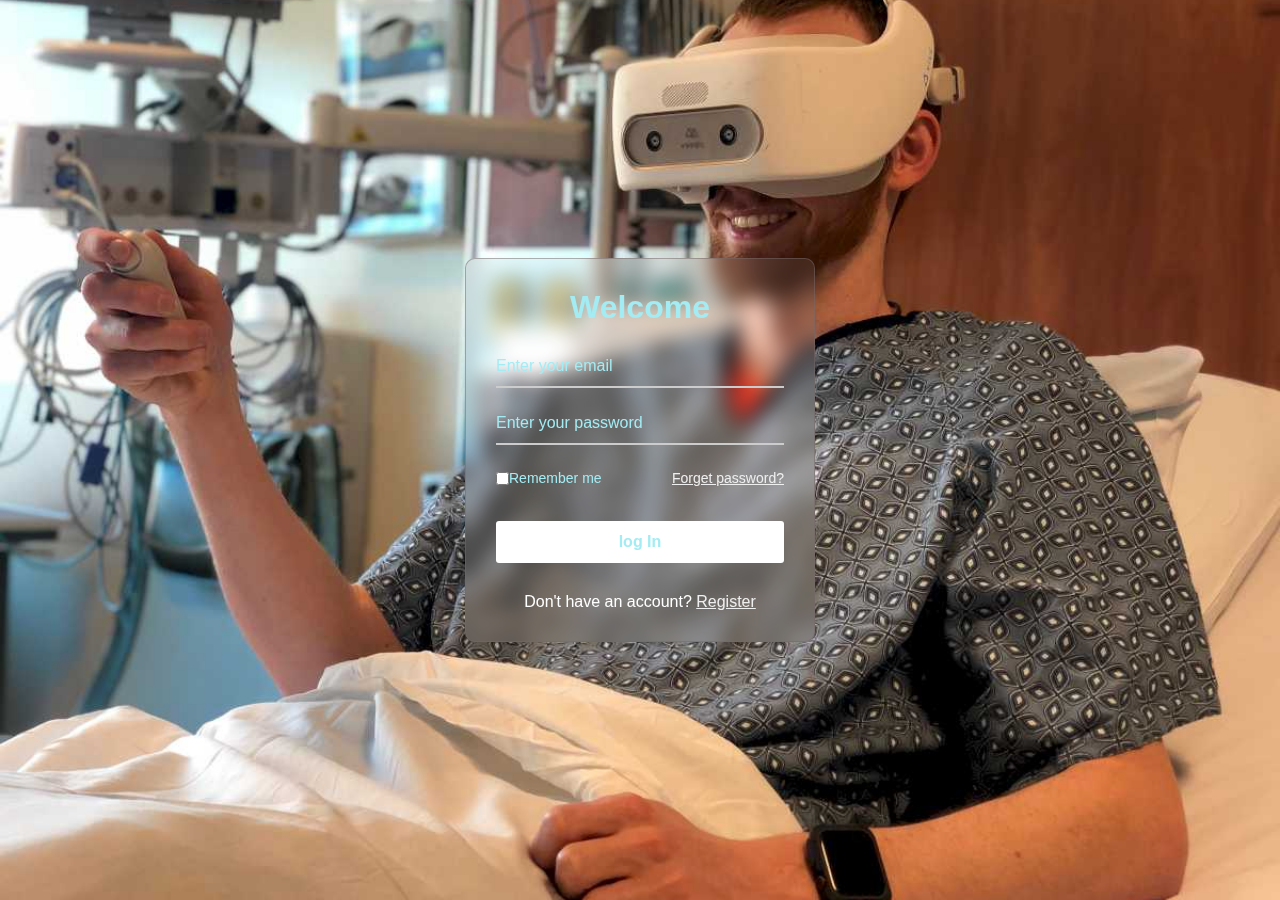
<file: index.html>
<!DOCTYPE html>
<html lang="en">
<head>
    <meta charset="UTF-8">
    <meta name="viewport" content="width=device-width, initial-scale=1.0">
    <title>Welcome</title>
    <link rel="stylesheet" type="text/css" href="styles.css">
</head>
<body>
    <div class="wrapper">
        <h2>Welcome</h2>
        <div class="input-field">
            <input type="email" required>
            <label>Enter your email</label>
        </div>
        <div class="input-field">
            <input type="password" required>
            <label>Enter your password</label>
        </div>
        <div class="forget">
            <label for="remember">
                <input type="checkbox"
                id="remember">
                <p>Remember me</p>
            </label>
            <a href="forget.html">Forget password?</a>
        </div>
        <a href="dashboard.html">
        <button type="button">log In</button>
        </a>
        <div class="Register">
            <p>
                Don't have an account?
                <a href="register.html">Register</a>
            </p>
        </div>
    </div>

</body>
</html>
</file>
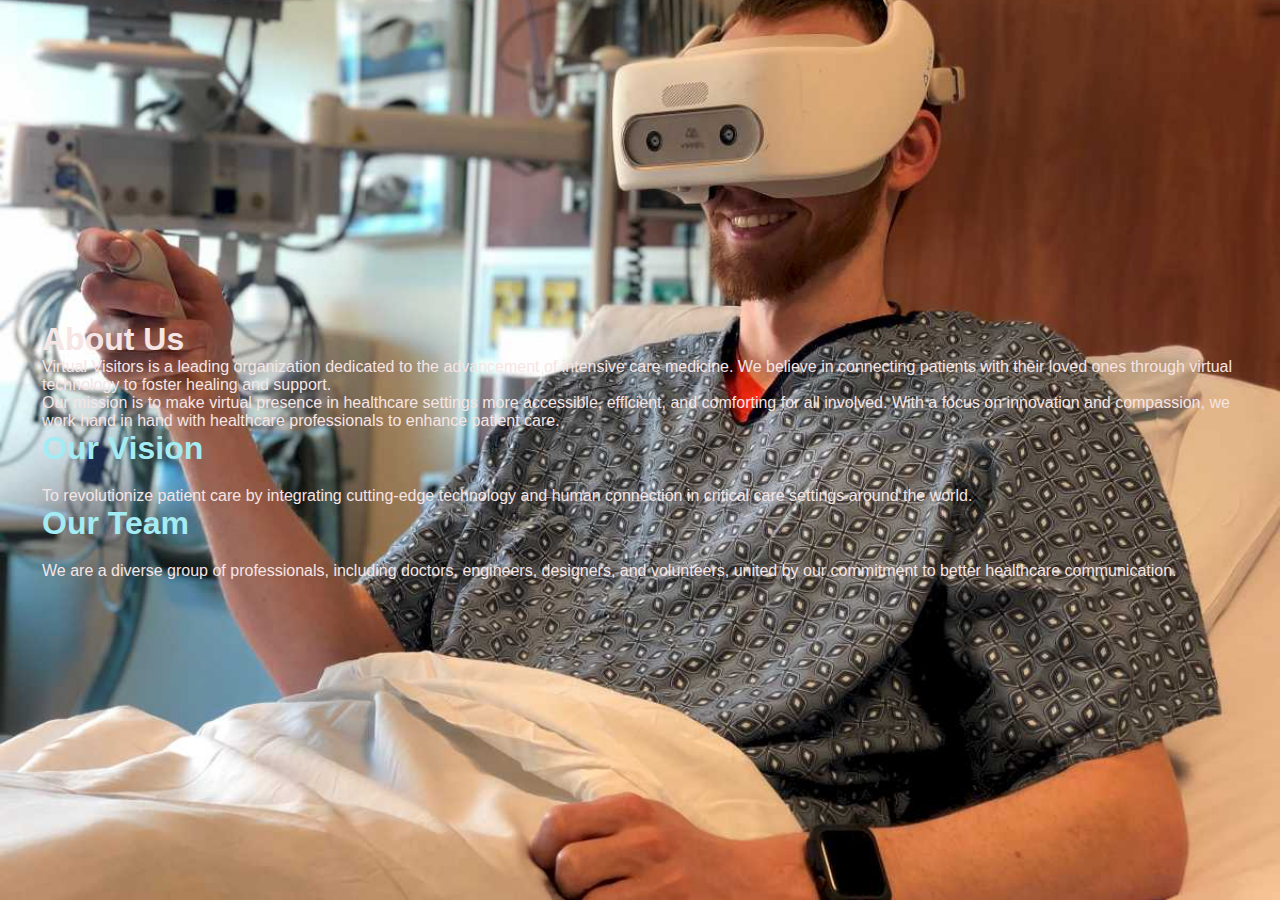
<file: about.html>
<!DOCTYPE html>
<html lang="en">
<head>
  <meta charset="UTF-8" />
  <meta name="viewport" content="width=device-width, initial-scale=1.0" />
  <title>About Us - Virtual Visitors</title>
  <link rel="stylesheet" href="styles.css" />
</head>
<body>

  <main style="padding: 2em;">
    <h1>About Us</h1>
    <p>
      Virtual Visitors is a leading organization dedicated to the advancement of
      intensive care medicine. We believe in connecting patients with their loved ones
      through virtual technology to foster healing and support.
    </p>

    <p>
      Our mission is to make virtual presence in healthcare settings more accessible,
      efficient, and comforting for all involved. With a focus on innovation and
      compassion, we work hand in hand with healthcare professionals to enhance patient care.
    </p>

    <h2>Our Vision</h2>
    <p>
      To revolutionize patient care by integrating cutting-edge technology and human
      connection in critical care settings around the world.
    </p>

    <h2>Our Team</h2>
    <p>
      We are a diverse group of professionals, including doctors, engineers, designers,
      and volunteers, united by our commitment to better healthcare communication.
    </p>
  </main>
<!-- 
  <footer style="background-color: #f0f0f0; padding: 1em; text-align: center;">
    &copy; 2025 Virtual Visitors. All rights reserved.
  </footer> -->
</body>
</html>
</file>
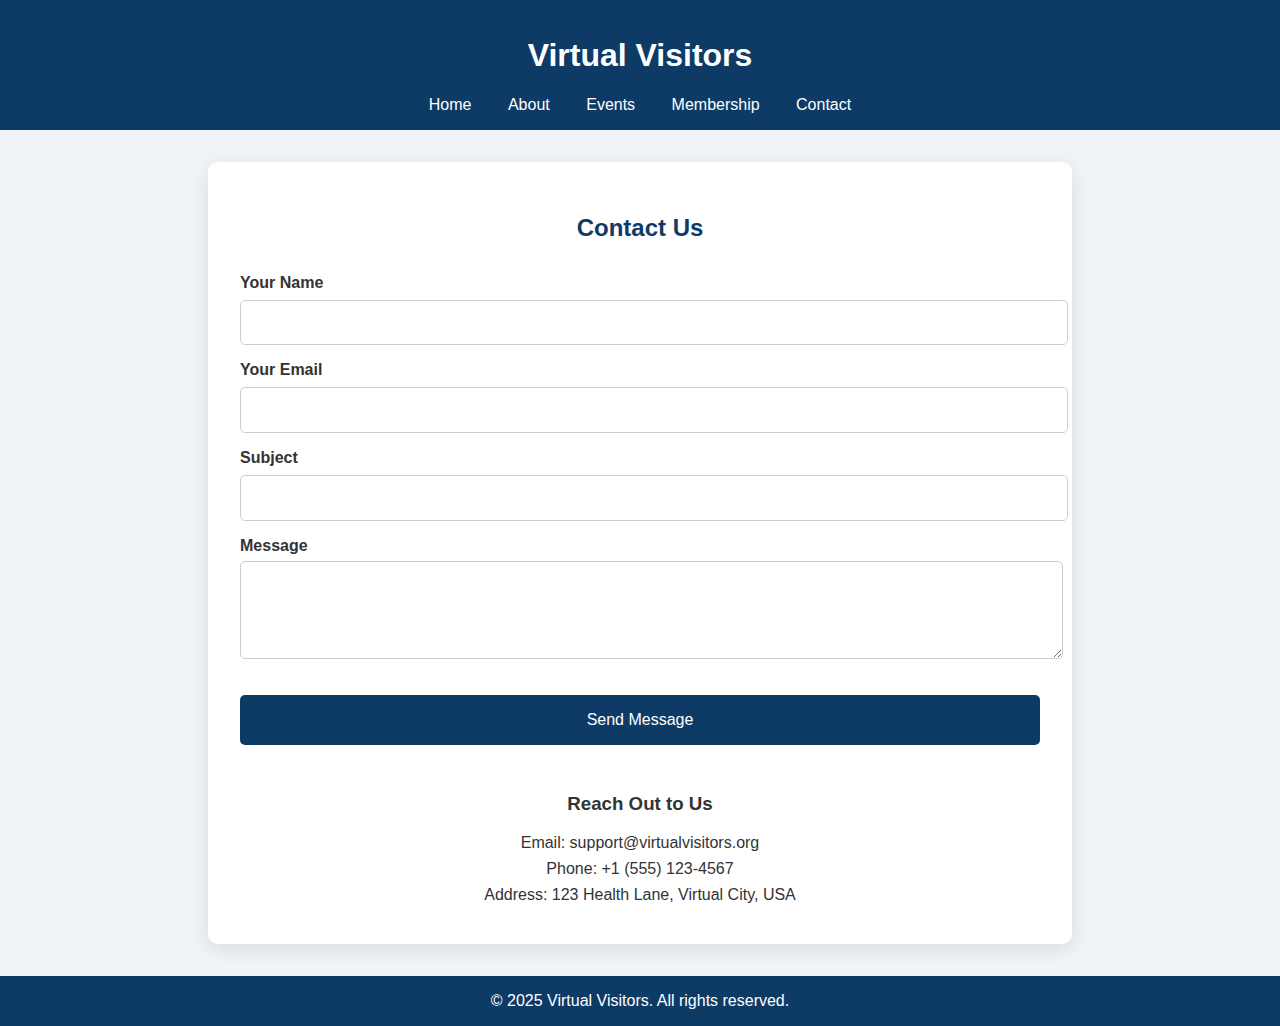
<file: contact.html>
<!DOCTYPE html>
<html lang="en">
<head>
  <meta charset="UTF-8" />
  <meta name="viewport" content="width=device-width, initial-scale=1.0"/>
  <title>Contact Us - Virtual Visitors</title>
  <style>
    body {
      font-family: 'Segoe UI', sans-serif;
      margin: 0;
      background-color: #f0f4f8;
      color: #333;
    }

    header {
      background-color: #0d3b66;
      color: white;
      padding: 1em;
      text-align: center;
    }

    nav a {
      color: white;
      margin: 0 1em;
      text-decoration: none;
    }

    main {
      max-width: 800px;
      margin: 2em auto;
      background: white;
      padding: 2em;
      border-radius: 10px;
      box-shadow: 0 5px 20px rgba(0,0,0,0.1);
    }

    h2 {
      text-align: center;
      color: #0d3b66;
    }

    form {
      margin-top: 2em;
    }

    label {
      display: block;
      margin-top: 1em;
      font-weight: bold;
    }

    input, textarea {
      width: 100%;
      padding: 0.8em;
      margin-top: 0.5em;
      border: 1px solid #ccc;
      border-radius: 5px;
      font-size: 1em;
    }

    .submit-btn {
      background-color: #0d3b66;
      color: white;
      border: none;
      padding: 1em;
      font-size: 1em;
      border-radius: 5px;
      cursor: pointer;
      margin-top: 2em;
      width: 100%;
    }

    .submit-btn:hover {
      background-color: #09456c;
    }

    .contact-info {
      margin-top: 3em;
      text-align: center;
    }

    .contact-info p {
      margin: 0.5em 0;
    }

    footer {
      text-align: center;
      padding: 1em;
      margin-top: 2em;
      background-color: #0d3b66;
      color: white;
    }
  </style>
</head>
<body>

  <header>
    <h1>Virtual Visitors</h1>
    <nav>
      <a href="dashboard.html">Home</a>
      <a href="about.html">About</a>
      <a href="events.html">Events</a>
      <a href="membership.html">Membership</a>
      <a href="contact.html">Contact</a>
    </nav>
  </header>

  <main>
    <h2>Contact Us</h2>
    <form action="#" method="POST">
      <label for="name">Your Name</label>
      <input type="text" id="name" name="name" required />

      <label for="email">Your Email</label>
      <input type="email" id="email" name="email" required />

      <label for="subject">Subject</label>
      <input type="text" id="subject" name="subject" required />

      <label for="message">Message</label>
      <textarea id="message" name="message" rows="5" required></textarea>

      <button type="submit" class="submit-btn">Send Message</button>
    </form>

    <div class="contact-info">
      <h3>Reach Out to Us</h3>
      <p>Email: support@virtualvisitors.org</p>
      <p>Phone: +1 (555) 123-4567</p>
      <p>Address: 123 Health Lane, Virtual City, USA</p>
    </div>
  </main>

  <footer>
    &copy; 2025 Virtual Visitors. All rights reserved.
  </footer>

</body>
</html>
</file>
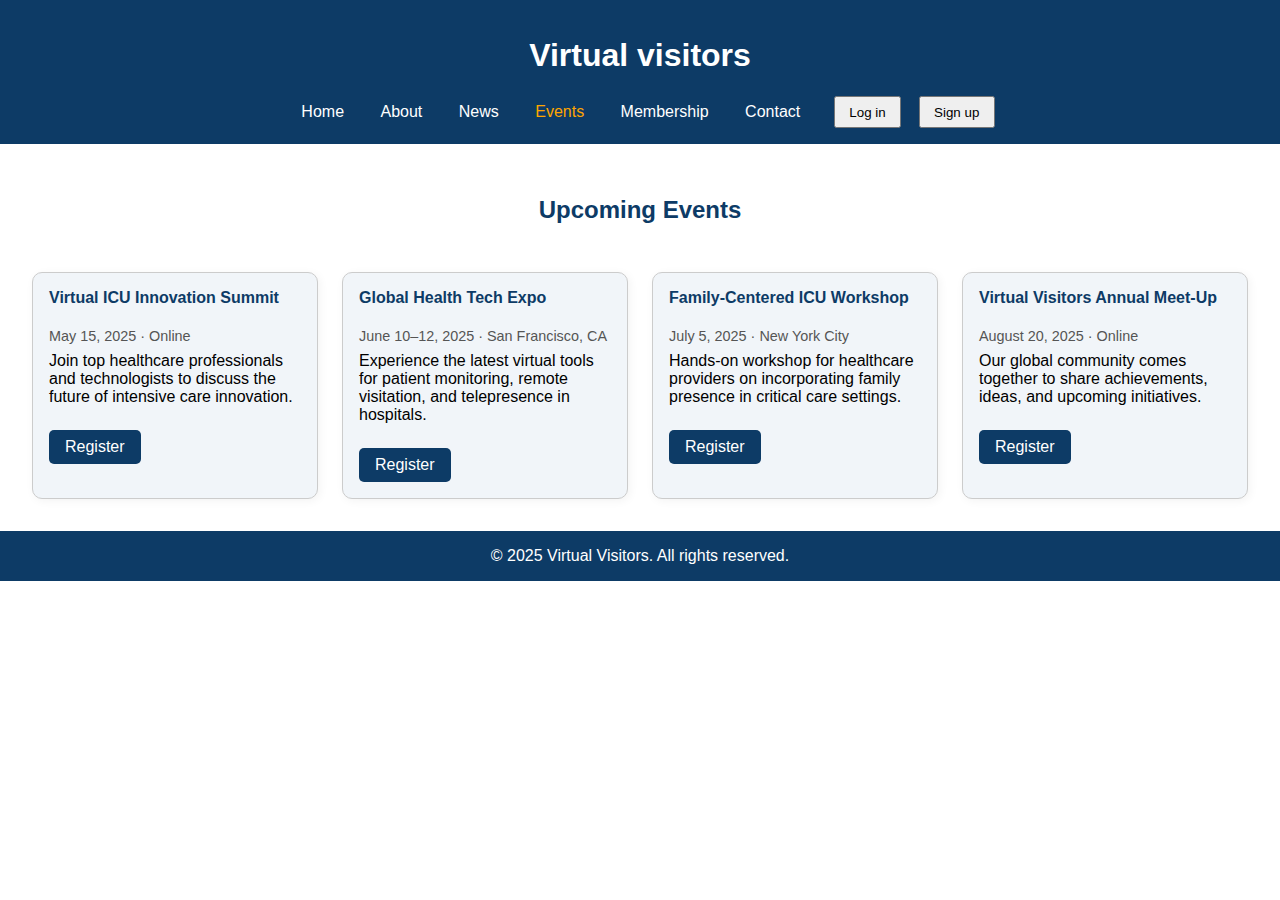
<file: events.html>
<!DOCTYPE html>
<html lang="en">
<head>
  <meta charset="UTF-8" />
  <meta name="viewport" content="width=device-width, initial-scale=1.0"/>
  <title>Events - Virtual Visitors</title>
  <style>
    body {
      font-family: Arial, sans-serif;
      margin: 0;
      padding: 0;
    }

    header, footer {
      background-color: #0d3b66;
      color: white;
      padding: 1em;
      text-align: center;
    }

    nav a {
      margin: 0 1em;
      color: white;
      text-decoration: none;
    }

    nav button {
      margin-left: 1em;
      padding: 0.5em 1em;
    }

    main {
      padding: 2em;
    }

    .events-title {
      text-align: center;
      color: #0d3b66;
      margin-bottom: 2em;
    }

    .event-container {
      display: grid;
      grid-template-columns: repeat(auto-fit, minmax(280px, 1fr));
      gap: 1.5em;
    }

    .event-card {
      background-color: #f1f5f9;
      border: 1px solid #ccc;
      border-radius: 10px;
      padding: 1em;
      box-shadow: 2px 2px 10px rgba(0, 0, 0, 0.05);
    }

    .event-card h4 {
      margin-top: 0;
      color: #0d3b66;
    }

    .event-card .date-location {
      font-size: 0.9em;
      color: #555;
      margin-bottom: 0.5em;
    }

    .event-card p {
      margin: 0.5em 0;
    }

    .event-card .register-btn {
      margin-top: 1em;
      display: inline-block;
      background-color: #0d3b66;
      color: white;
      padding: 0.5em 1em;
      border-radius: 5px;
      text-decoration: none;
    }
  </style>
</head>
<body>
  <header>
    <h1>Virtual visitors</h1>
    <nav>
      <a href="dashboard.html">Home</a>
      <a href="about.html">About</a>
      <a href="news.html">News</a>
      <a href="events.html" style="color: #ffa500;">Events</a>
      <a href="membership.html">Membership</a>
      <a href="contact.html">Contact</a>
      <button onclick="location.href='index.html'">Log in</button>
      <button onclick="location.href='register.html'">Sign up</button>
    </nav>
  </header>

  <main>
    <h2 class="events-title">Upcoming Events</h2>
    <div class="event-container">
      <div class="event-card">
        <h4>Virtual ICU Innovation Summit</h4>
        <div class="date-location">May 15, 2025 · Online</div>
        <p>
          Join top healthcare professionals and technologists to discuss the future of intensive care innovation.
        </p>
        <a href="register_but.html" class="register-btn">Register</a>
      </div>
      <div class="event-card">
        <h4>Global Health Tech Expo</h4>
        <div class="date-location">June 10–12, 2025 · San Francisco, CA</div>
        <p>
          Experience the latest virtual tools for patient monitoring, remote visitation, and telepresence in hospitals.
        </p>
        <a href="register_but.html" class="register-btn">Register</a>
      </div>
      <div class="event-card">
        <h4>Family-Centered ICU Workshop</h4>
        <div class="date-location">July 5, 2025 · New York City</div>
        <p>
          Hands-on workshop for healthcare providers on incorporating family presence in critical care settings.
        </p>
        <a href="register_but.html" class="register-btn">Register</a>
      </div>
      <div class="event-card">
        <h4>Virtual Visitors Annual Meet-Up</h4>
        <div class="date-location">August 20, 2025 · Online</div>
        <p>
          Our global community comes together to share achievements, ideas, and upcoming initiatives.
        </p>
        <a href="register_but.html" class="register-btn">Register</a>
      </div>
    </div>
  </main>

  <footer>
    &copy; 2025 Virtual Visitors. All rights reserved.
  </footer>
</body>
</html>
</file>
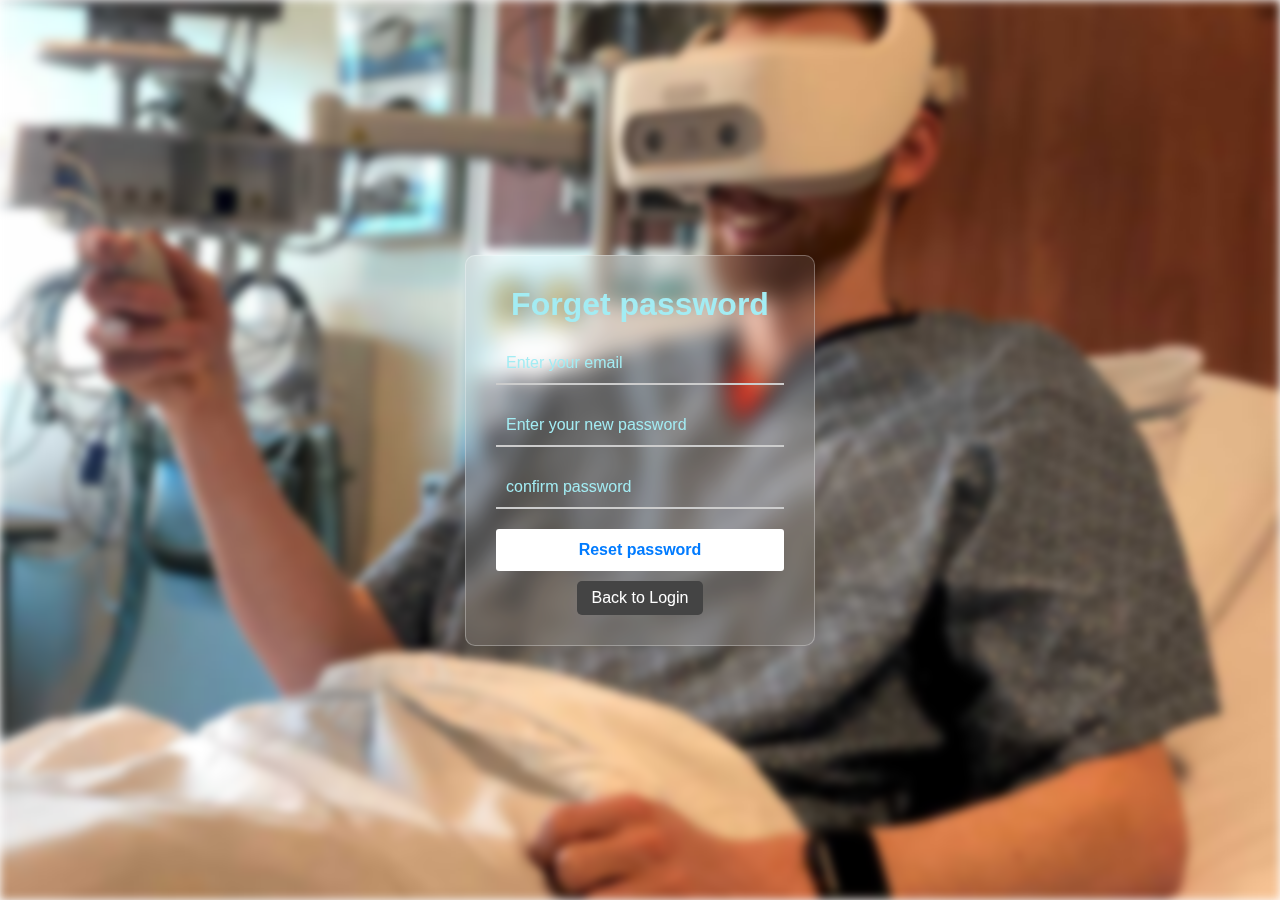
<file: forget.html>
<!DOCTYPE html>
<html lang="en">
<head>
    <meta charset="UTF-8">
    <meta name="viewport" content="width=device-width, initial-scale=1.0">
    <title>Document</title>
    <link rel="stylesheet" type="text/css" href="forget.css">
</head>
<body>
    <div class="gook">
        <h2>Forget password</h2>
        <div class="user">
            <input type="email" required>
            <label>Enter your email</label>
        </div>
        <div class="fp">
            <input type="password" required>
            <label>Enter your new password</label>
        </div>
        <div class="gp">
            <input type="password" required>
            <label>confirm password</label>
        </div>
        <button type="submit">Reset password</button><br>
        <a href="index.html" class="button">Back to Login</a>

    </div>

</body>
</html>
</file>
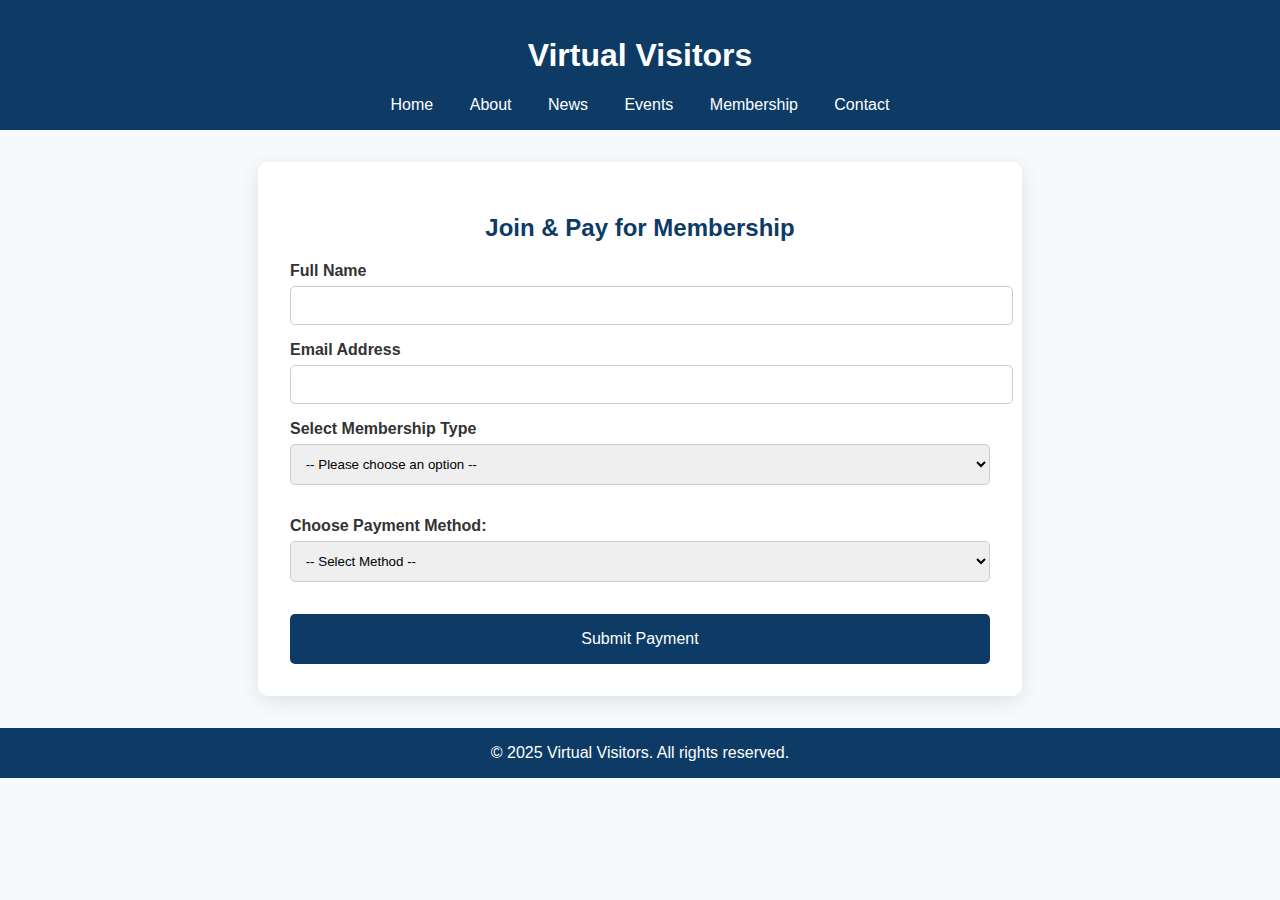
<file: join-now.html>
<!DOCTYPE html>
<html lang="en">
<head>
  <meta charset="UTF-8" />
  <meta name="viewport" content="width=device-width, initial-scale=1.0"/>
  <title>Join Now - Virtual Visitors</title>
  <style>
    body {
      font-family: 'Segoe UI', sans-serif;
      margin: 0;
      background: #f7fafc;
      color: #333;
    }

    header {
      background-color: #0d3b66;
      color: white;
      padding: 1em;
      text-align: center;
    }

    nav a {
      color: white;
      margin: 0 1em;
      text-decoration: none;
    }

    main {
      max-width: 700px;
      margin: 2em auto;
      background: white;
      padding: 2em;
      border-radius: 10px;
      box-shadow: 0 5px 20px rgba(0, 0, 0, 0.1);
    }

    h2 {
      text-align: center;
      color: #0d3b66;
    }

    label {
      display: block;
      margin-top: 1em;
      font-weight: bold;
    }

    input, select {
      width: 100%;
      padding: 0.8em;
      margin-top: 0.5em;
      border: 1px solid #ccc;
      border-radius: 5px;
    }

    .payment-methods {
      margin-top: 2em;
    }

    .payment-option {
      margin-top: 1em;
    }

    .submit-btn {
      background-color: #0d3b66;
      color: white;
      border: none;
      padding: 1em;
      font-size: 1em;
      border-radius: 5px;
      cursor: pointer;
      margin-top: 2em;
      width: 100%;
      transition: background 0.3s;
    }

    .submit-btn:hover {
      background-color: #09456c;
    }

    .qr-section {
      margin-top: 1em;
      text-align: center;
      display: none;
    }

    .qr-section img {
      width: 200px;
      margin-top: 1em;
      border-radius: 10px;
    }

    footer {
      text-align: center;
      padding: 1em;
      margin-top: 2em;
      background-color: #0d3b66;
      color: white;
    }
  </style>
</head>
<body>
  <header>
    <h1>Virtual Visitors</h1>
    <nav>
        <a href="dashboard.html">Home</a>
        <a href="about.html">About</a>
        <a href="news.html">News</a>
        <a href="events.html">Events</a>
        <a href="membership.html">Membership</a>
        <a href="contact.html">Contact</a>
      </nav>
  </header>

  <main>
    <h2>Join & Pay for Membership</h2>
    <form action="#" method="POST">
      <label for="fullname">Full Name</label>
      <input type="text" id="fullname" name="fullname" required />

      <label for="email">Email Address</label>
      <input type="email" id="email" name="email" required />

      <label for="membership">Select Membership Type</label>
      <select id="membership" name="membership" required>
        <option value="">-- Please choose an option --</option>
        <option value="basic">Basic - Free</option>
        <option value="premium">Premium - $49/year</option>
        <option value="organization">Organization - $199/year</option>
      </select>

      <div class="payment-methods">
        <label for="payment-method">Choose Payment Method:</label>
        <select id="payment-method" onchange="togglePaymentFields()" required>
          <option value="">-- Select Method --</option>
          <option value="card">Credit/Debit Card</option>
          <option value="qr">UPI / QR Code</option>
        </select>

        <div class="payment-option" id="card-fields" style="display:none;">
          <label for="cardName">Cardholder Name</label>
          <input type="text" id="cardName" name="cardName" />

          <label for="cardNumber">Card Number</label>
          <input type="text" id="cardNumber" name="cardNumber" maxlength="16" />

          <label for="expiry">Expiry Date (MM/YY)</label>
          <input type="text" id="expiry" name="expiry" placeholder="MM/YY" />

          <label for="cvv">CVV</label>
          <input type="text" id="cvv" name="cvv" maxlength="4" />
        </div>

        <div class="qr-section" id="qr-fields">
          <p>Scan the QR code using any UPI app (Google Pay, Paytm, PhonePe):</p>
          <img src="qr.jpg" alt="QR Code" />
          <p>UPI ID: <strong>virtual@upi</strong></p>
        </div>
      </div>

      <button type="submit" class="submit-btn">Submit Payment</button>
    </form>
  </main>

  <footer>
    &copy; 2025 Virtual Visitors. All rights reserved.
  </footer>

  <script>
    function togglePaymentFields() {
      const method = document.getElementById("payment-method").value;
      const cardFields = document.getElementById("card-fields");
      const qrFields = document.getElementById("qr-fields");

      cardFields.style.display = (method === "card") ? "block" : "none";
      qrFields.style.display = (method === "qr") ? "block" : "none";
    }
  </script>
</body>
</html>
</file>
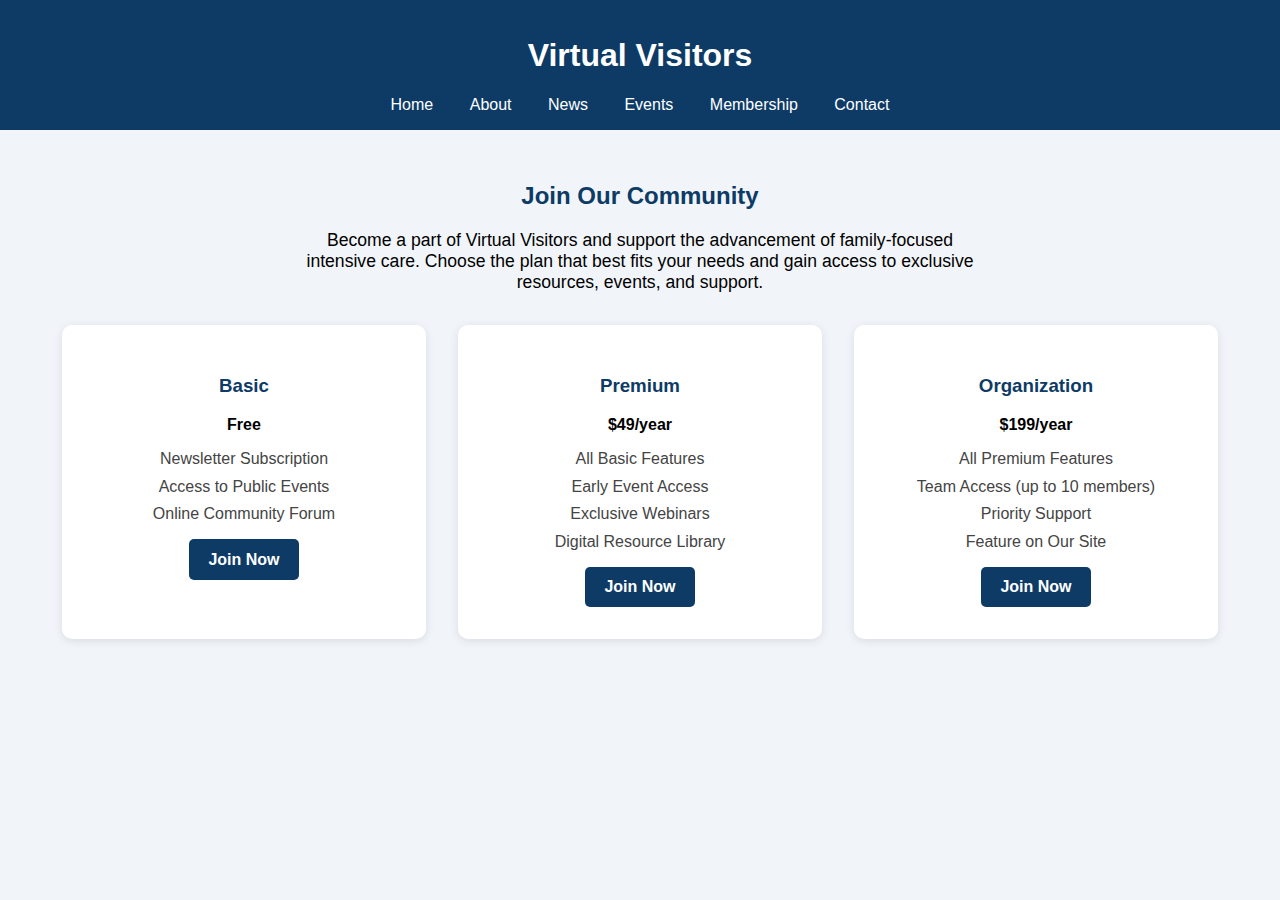
<file: membership.html>
<!DOCTYPE html>
<html lang="en">
<head>
  <meta charset="UTF-8" />
  <meta name="viewport" content="width=device-width, initial-scale=1.0"/>
  <title>Membership - Virtual Visitors</title>
  <style>
    body {
      font-family: Arial, sans-serif;
      margin: 0;
      background-color: #f1f5f9;
    }

    header {
      background-color: #0d3b66;
      color: white;
      padding: 1em;
      text-align: center;
    }

    nav a {
      margin: 0 1em;
      color: white;
      text-decoration: none;
    }

    main {
      padding: 2em;
      max-width: 1200px;
      margin: auto;
    }

    h2 {
      text-align: center;
      color: #0d3b66;
    }

    .membership-container {
      display: flex;
      flex-wrap: wrap;
      gap: 2em;
      justify-content: center;
      margin-top: 2em;
    }

    .membership-card {
      background: white;
      padding: 2em;
      border-radius: 10px;
      box-shadow: 0 2px 10px rgba(0,0,0,0.1);
      width: 300px;
      text-align: center;
    }

    .membership-card h3 {
      color: #0d3b66;
    }

    .membership-card ul {
      list-style: none;
      padding: 0;
      margin: 1em 0;
      color: #444;
    }

    .membership-card ul li {
      margin-bottom: 0.6em;
    }

    .join-btn {
      background-color: #0d3b66;
      color: white;
      text-decoration: none;
      padding: 0.7em 1.2em;
      border-radius: 5px;
      display: inline-block;
      font-weight: bold;
      transition: background 0.3s ease;
    }

    .join-btn:hover {
      background-color: #09456c;
    }

    footer {
      background-color: #0d3b66;
      color: white;
      text-align: center;
      padding: 1em;
      margin-top: 3em;
    }
  </style>
</head>
<body>
  <header>
    <h1>Virtual Visitors</h1>
    <nav>
      <a href="dashboard.html">Home</a>
      <a href="about.html">About</a>
      <a href="news.html">News</a>
      <a href="events.html">Events</a>
      <a href="membership.html">Membership</a>
      <a href="contact.html">Contact</a>
    </nav>
  </header>

  <main>
    <h2>Join Our Community</h2>
    <p style="text-align:center; max-width: 700px; margin: auto; font-size: 1.1em;">
      Become a part of Virtual Visitors and support the advancement of family-focused intensive care. Choose the plan that best fits your needs and gain access to exclusive resources, events, and support.
    </p>

    <div class="membership-container">
      <div class="membership-card">
        <h3>Basic</h3>
        <p><strong>Free</strong></p>
        <ul>
          <li>Newsletter Subscription</li>
          <li>Access to Public Events</li>
          <li>Online Community Forum</li>
        </ul>
        <a href="join-now.html" class="join-btn">Join Now</a>
      </div>

      <div class="membership-card">
        <h3>Premium</h3>
        <p><strong>$49/year</strong></p>
        <ul>
          <li>All Basic Features</li>
          <li>Early Event Access</li>
          <li>Exclusive Webinars</li>
          <li>Digital Resource Library</li>
        </ul>
        <a href="join-now.html" class="join-btn">Join Now</a>
      </div>

      <div class="membership-card">
        <h3>Organization</h3>
        <p><strong>$199/year</strong></p>
        <ul>
          <li>All Premium Features</li>
          <li>Team Access (up to 10 members)</li>
          <li>Priority Support</li>
          <li>Feature on Our Site</li>
        </ul>
        <a href="join-now.html" class="join-btn">Join Now</a>
        <a href="register.html"
</file>
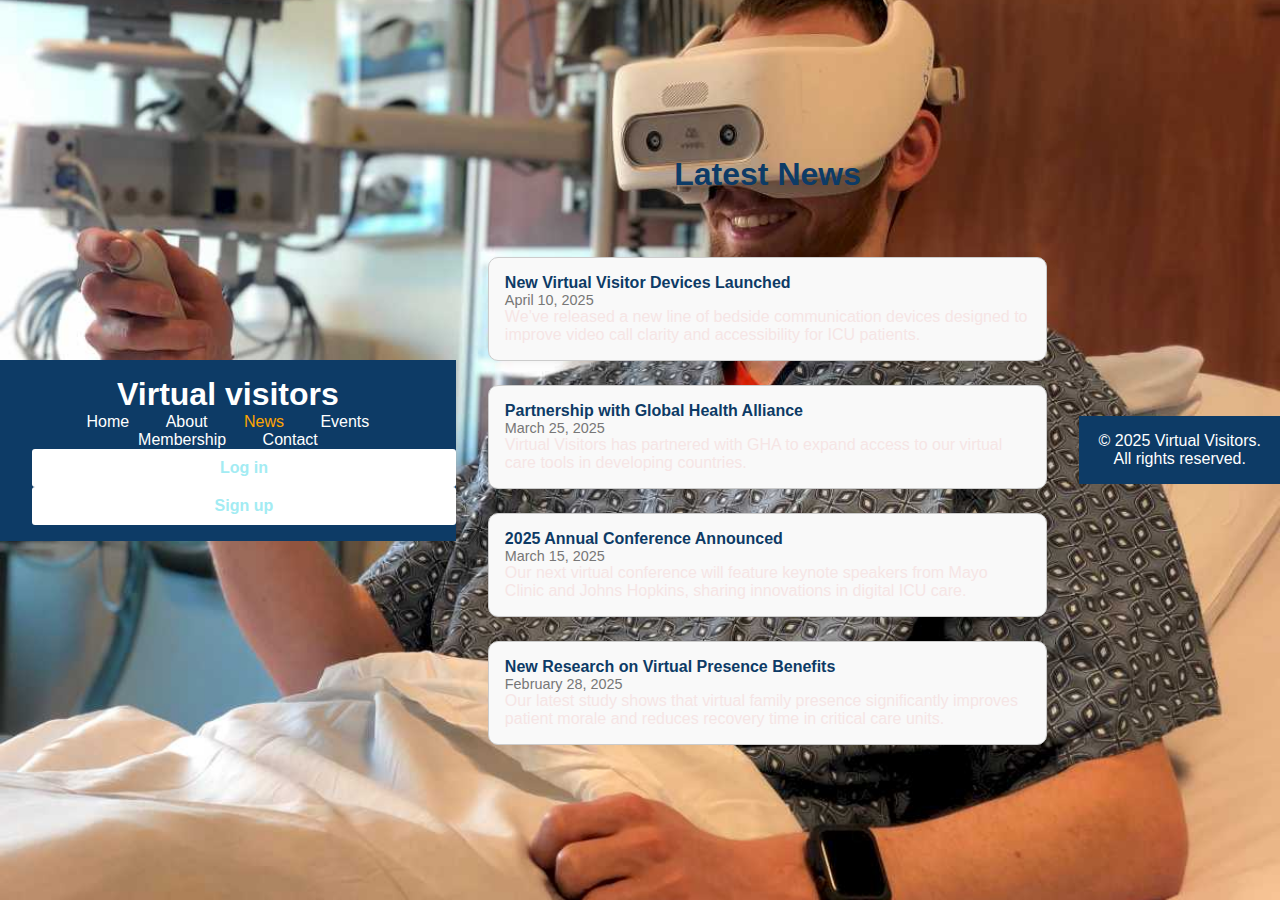
<file: news.html>
<!DOCTYPE html>
<html lang="en">
<head>
  <meta charset="UTF-8" />
  <meta name="viewport" content="width=device-width, initial-scale=1.0" />
  <title>News - Virtual Visitors</title>
  <link rel="stylesheet" href="styles.css" />
  <style>
    body {
      font-family: Arial, sans-serif;
      margin: 0;
      padding: 0;
    }
    header, footer {
      background-color: #0d3b66;
      color: white;
      padding: 1em;
      text-align: center;
    }
    nav a {
      margin: 0 1em;
      color: white;
      text-decoration: none;
    }
    nav button {
      margin-left: 1em;
      padding: 0.5em 1em;
    }
    main {
      padding: 2em;
    }
    .news-title {
      text-align: center;
      color: #0d3b66;
      margin-bottom: 2em;
    }
    .news-container {
      display: grid;
      grid-template-columns: repeat(auto-fit, minmax(280px, 1fr));
      gap: 1.5em;
    }
    .news-card {
      border: 1px solid #ccc;
      border-radius: 10px;
      padding: 1em;
      background-color: #f9f9f9;
      box-shadow: 2px 2px 10px rgba(0, 0, 0, 0.05);
    }
    .news-card h4 {
      margin-top: 0;
      color: #0d3b66;
    }
    .news-card p.date {
      font-size: 0.9em;
      color: #777;
    }
  </style>
</head>
<body>
  <header>
    <h1>Virtual visitors</h1>
    <nav>
      <a href="index.html">Home</a>
      <a href="about.html">About</a>
      <a href="news.html" style="color: #ffa500;">News</a>
      <a href="events.html">Events</a>
      <a href="membership.html">Membership</a>
      <a href="contact.html">Contact</a>
      <button onclick="location.href='index.html'">Log in</button>
      <button onclick="location.href='register.html'">Sign up</button>
    </nav>
  </header>

  <main>
    <h2 class="news-title">Latest News</h2>
    <div class="news-container">
      <div class="news-card">
        <h4>New Virtual Visitor Devices Launched</h4>
        <p class="date">April 10, 2025</p>
        <p>
          We’ve released a new line of bedside communication devices designed to improve
          video call clarity and accessibility for ICU patients.
        </p>
      </div>
      <div class="news-card">
        <h4>Partnership with Global Health Alliance</h4>
        <p class="date">March 25, 2025</p>
        <p>
          Virtual Visitors has partnered with GHA to expand access to our virtual care
          tools in developing countries.
        </p>
      </div>
      <div class="news-card">
        <h4>2025 Annual Conference Announced</h4>
        <p class="date">March 15, 2025</p>
        <p>
          Our next virtual conference will feature keynote speakers from Mayo Clinic
          and Johns Hopkins, sharing innovations in digital ICU care.
        </p>
      </div>
      <div class="news-card">
        <h4>New Research on Virtual Presence Benefits</h4>
        <p class="date">February 28, 2025</p>
        <p>
          Our latest study shows that virtual family presence significantly improves patient
          morale and reduces recovery time in critical care units.
        </p>
      </div>
    </div>
  </main>

  <footer>
    &copy; 2025 Virtual Visitors. All rights reserved.
  </footer>
</body>
</html>
</file>
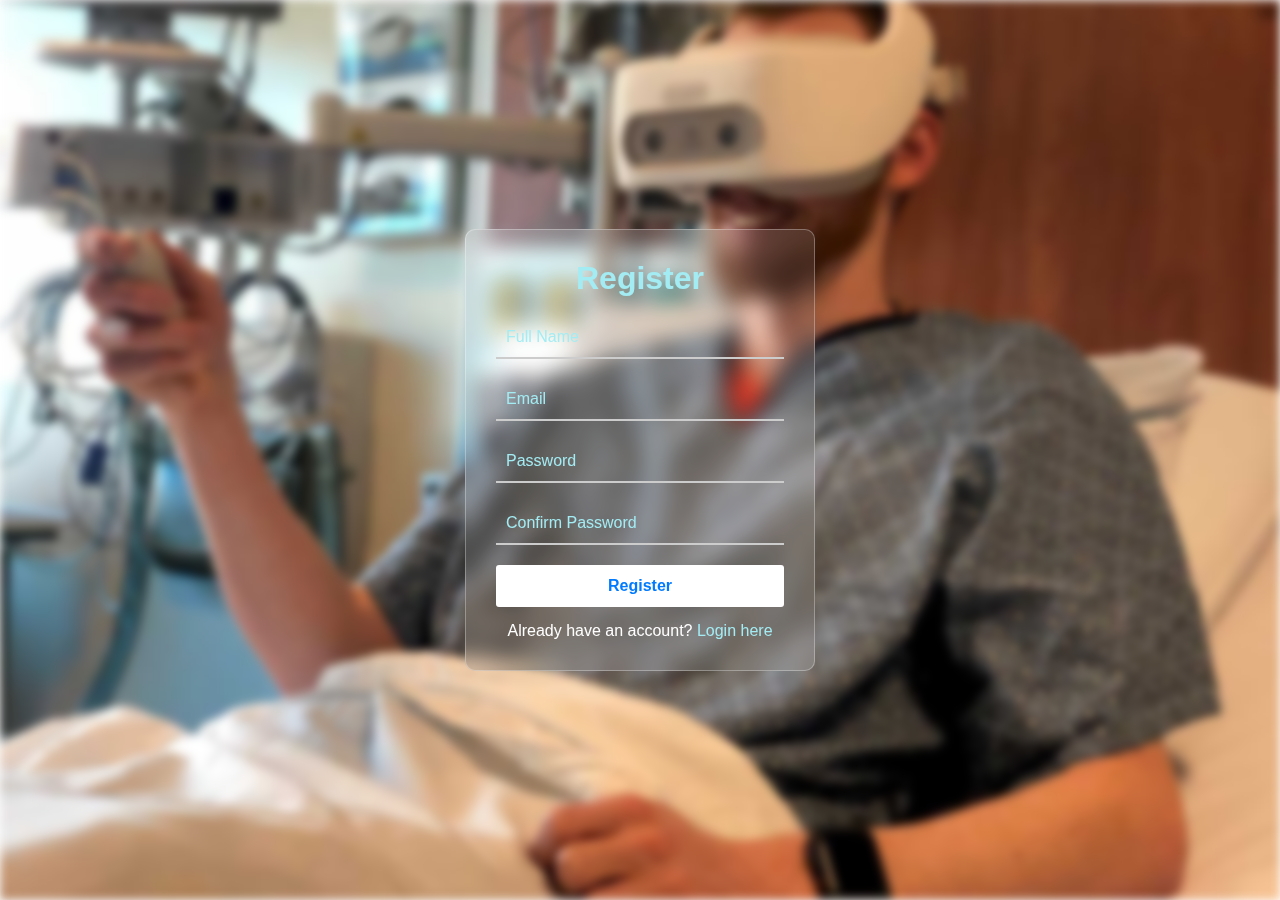
<file: register.html>
<!DOCTYPE html>
<html lang="en">
<head>
    <meta charset="UTF-8">
    <meta name="viewport" content="width=device-width, initial-scale=1.0">
    <title>Register</title>
    <link rel="stylesheet" href="register.css">
</head>
<body>

    <div class="wrapper">
        <h2>Register</h2>
            <div class="input-field">
                <input type="text" name="fullname" required>
                <label>Full Name</label>
            </div>
            <div class="input-field">
                <input type="email" name="email" required>
                <label>Email</label>
            </div>
            <div class="input-field">
                <input type="password" name="password" required>
                <label>Password</label>
            </div>
            <div class="input-field">
                <input type="password" name="confirm_password" required>
                <label>Confirm Password</label>
            </div>
            <button type="submit">Register</button>
        </form>
        <p>Already have an account? <a href="index.html">Login here</a></p>
    </div>

</body>
</html>
</file>
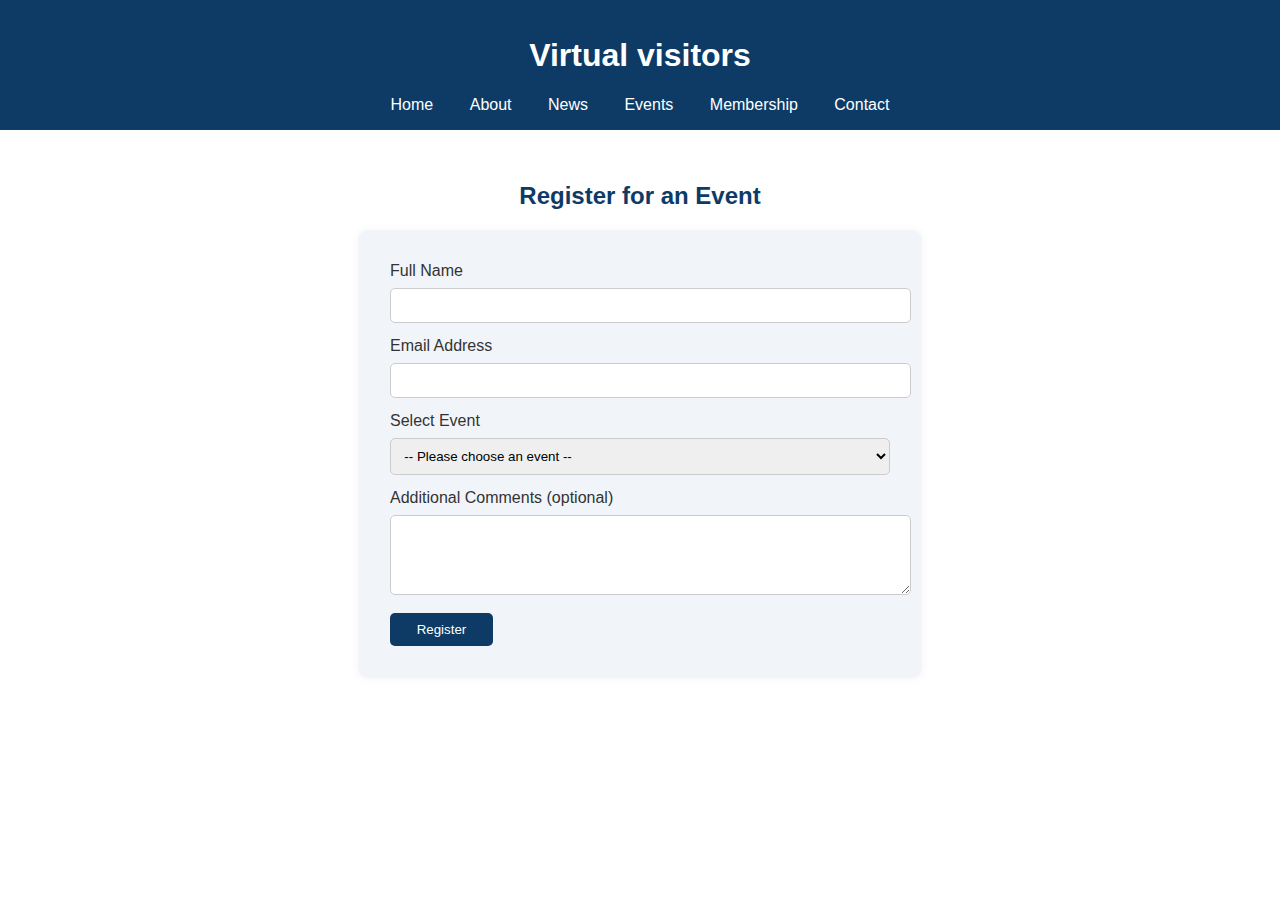
<file: register_but.html>
<!DOCTYPE html>
<html lang="en">
<head>
  <meta charset="UTF-8" />
  <meta name="viewport" content="width=device-width, initial-scale=1.0"/>
  <title>Event Registration - Virtual Visitors</title>
  <style>
    body {
      font-family: Arial, sans-serif;
      margin: 0;
      padding: 0;
    }

    header, footer {
      background-color: #0d3b66;
      color: white;
      text-align: center;
      padding: 1em;
    }

    nav a {
      margin: 0 1em;
      color: white;
      text-decoration: none;
    }

    main {
      padding: 2em;
    }

    h2 {
      color: #0d3b66;
      text-align: center;
    }

    form {
      max-width: 500px;
      margin: 0 auto;
      background-color: #f1f5f9;
      padding: 2em;
      border-radius: 10px;
      box-shadow: 0 0 10px rgba(0,0,0,0.05);
    }

    label {
      display: block;
      margin-bottom: 0.5em;
      color: #333;
    }

    input, select, textarea {
      width: 100%;
      padding: 0.7em;
      margin-bottom: 1em;
      border: 1px solid #ccc;
      border-radius: 5px;
    }

    button {
      background-color: #0d3b66;
      color: white;
      padding: 0.7em 2em;
      border: none;
      border-radius: 5px;
      cursor: pointer;
    }

    button:hover {
      background-color: #09456c;
    }
  </style>
</head>
<body>
  <header>
    <h1>Virtual visitors</h1>
    <nav>
      <a href="index.html">Home</a>
      <a href="about.html">About</a>
      <a href="news.html">News</a>
      <a href="events.html">Events</a>
      <a href="membership.html">Membership</a>
      <a href="contact.html">Contact</a>
    </nav>
  </header>

  <main>
    <h2>Register for an Event</h2>
    <form action="thankyou.html" method="POST">

      <label for="fullname">Full Name</label>
      <input type="text" id="fullname" name="fullname" required>

      <label for="email">Email Address</label>
      <input type="email" id="email" name="email" required>

      <label for="event">Select Event</label>
      <select id="event" name="event" required>
        <option value="">-- Please choose an event --</option>
        <option value="icu-innovation">Virtual ICU Innovation Summit</option>
        <option value="health-tech">Global Health Tech Expo</option>
        <option value="icu-workshop">Family-Centered ICU Workshop</option>
        <option value="annual-meetup">Virtual Visitors Annual Meet-Up</option>
      </select>

      <label for="message">Additional Comments (optional)</label>
      <textarea id="message" name="message" rows="4"></textarea>
      <a href="thankyou.html"><button type="button">Register</button></a></li>
</file>
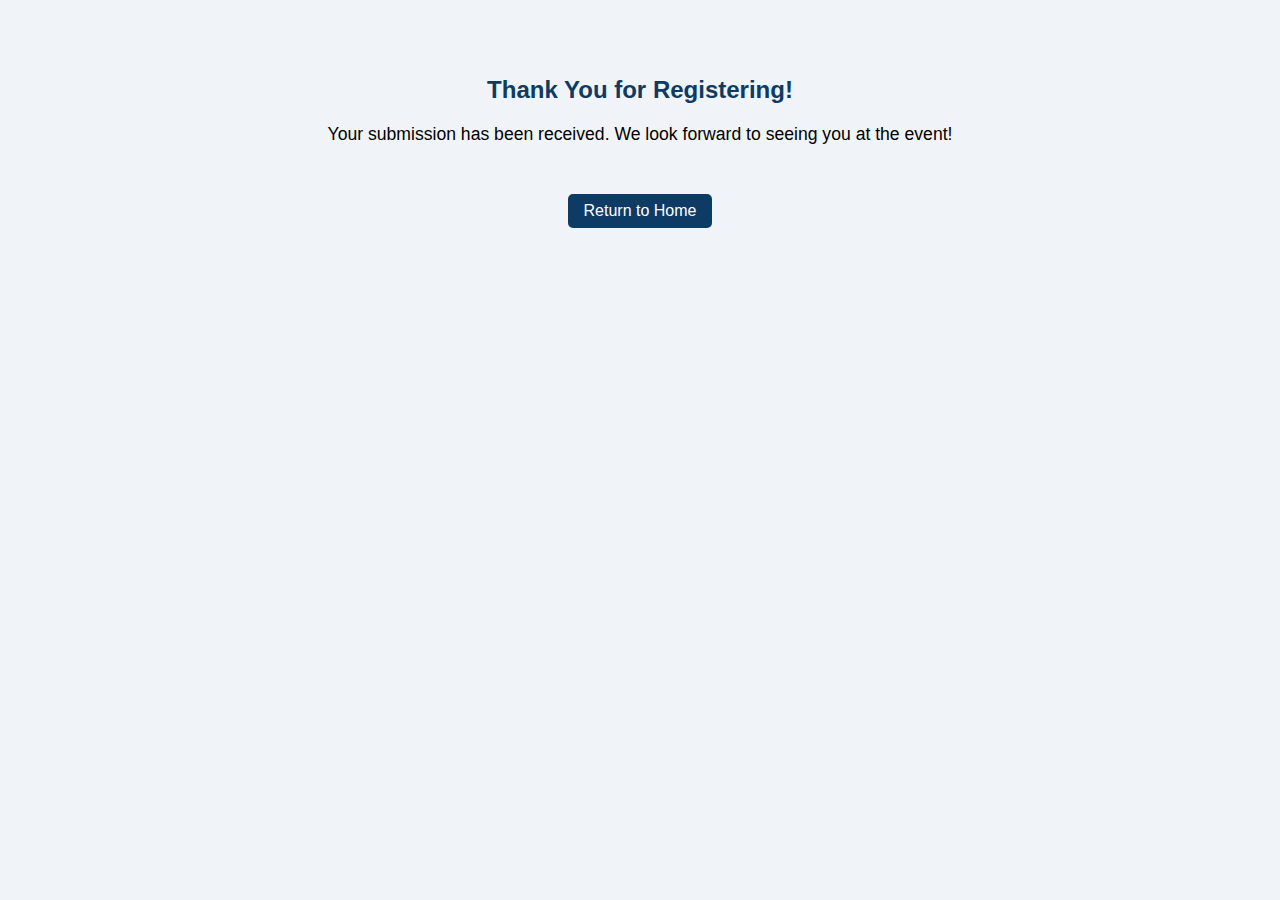
<file: thankyou.html>
<!DOCTYPE html>
<html lang="en">
<head>
  <meta charset="UTF-8" />
  <meta name="viewport" content="width=device-width, initial-scale=1.0"/>
  <title>Thank You - Virtual Visitors</title>
  <style>
    body {
      font-family: Arial, sans-serif;
      text-align: center;
      background-color: #f0f4f8;
      padding: 3em;
    }

    h2 {
      color: #0d3b66;
    }

    p {
      margin-top: 1em;
      font-size: 1.1em;
    }

    a {
      display: inline-block;
      margin-top: 2em;
      padding: 0.5em 1em;
      background-color: #0d3b66;
      color: white;
      text-decoration: none;
      border-radius: 5px;
    }
  </style>
</head>
<body>
  <h2>Thank You for Registering!</h2>
  <p>Your submission has been received. We look forward to seeing you at the event!</p>
  <a href="dashboard.html">Return to Home</a>
</body>
</html>
</file>
<file: styles.css>
* {
    margin: 0;
    padding: 0;
    box-sizing: border-box;
    font-family: sans-serif;
}

body {
    width: 100%;
    display: flex;
    align-items: center;
    justify-content: center;
    min-height: 100vh;
    padding: 0 10px;
    color: rgb(246, 229, 229);
}

body::before {
    content: "";
    position: absolute;
    width: 100%;
    height: 100%;
    background-image: url(login.jpg);
    background-size: cover;
    /* background:rgb(223, 218, 218); */
    background-position: center;
    background-size: center;
    z-index: -1;
}

.wrapper {
    background: rgba(255, 255, 255, 0.1);
    backdrop-filter: blur(10px);
    padding: 30px;
    border-radius: 10px;
    border: 1px solid #76676780;
    backdrop-filter: blur(10px);
    width: 350px;
    text-align: center;
    color: #a3ecf3;
}
h2 {
    font-size: 2rem;
    margin-bottom: 20px;
    color: #a3ecf3;
}

.input-field {
    position: relative;
    border-bottom: 2px solid #ccc;
    margin: 15px 0;
}

.input-field label {
    position:absolute;
    top: 50%;
    left: 0;
    font-size:16px;
    /* border-bottom: 2px solid rgb(223, 209, 209); */
    background: transparent;
    transform: translateY(-50%);
    color:#a3ecf3;
    pointer-events: none;
    transition: 0.15s ease;
}

.input-field input {
    width: 100%;
    height:40px;
    color: #fff;
    background: transparent;
    border: none;
    outline: none;
    font-size: 16px;    
}

.input-field input:focus ~ label,
.input-field input:valid ~ label {
    top: 10px;
    font-size: 12px;
    color: #a3ecf3;
    transform: translateY(-120%);
}

.forget {
    display: flex;
    align-items: center;
    justify-content: space-between;
    font-size: 14px;
    margin: 25px 0 35px 0;
    color:#a3ecf3;
}

.forget label {
    display: flex;
    align-items: center;
    
}

.forget label p{
    margin: left 8px;
}

.wrapper a {
    color: #efefef;
    text-decoration: underline;
}

button {
    width: 100%;
    padding: 10px;
    border: 2px solid transparent;
    border-radius: 3px;
    background: white;
    color:#a3ecf3;
    font-size: 16px;
    font-weight: 600;
    cursor: pointer;
    transition: 0.3s ease;
}


button:hover {
    background: rgb(241, 158, 158);
}

.Register {
    text-align: center;
    margin-top: 30px;
    color: #fff;
}

a {
    color: white;
    text-decoration: none;
}

a:hover {
    text-decoration: underline;
}
</file>
<file: forget.css>
* {
    margin: 0;
    padding: 0;
    box-sizing: border-box;
    font-family: sans-serif;
}

body {
    width: 100%;
    display: flex;
    align-items: center;
    justify-content: center;
    min-height: 100vh;
    padding: 0 10px;
    color: rgb(246, 229, 229);
    position: relative;
}

body::before {
    content: "";
    position: absolute;
    width: 100%;
    height: 100%;
    background-image: url('login.jpg');
    background-size: cover;
    background-position: center;
    z-index: -1;
    filter: blur(5px);
}

.gook {
    background: rgba(255, 255, 255, 0.1);
    backdrop-filter: blur(10px);
    padding: 30px;
    border-radius: 10px;
    border: 1px solid rgba(255, 255, 255, 0.3);
    width: 350px;
    text-align: center;
    color: #a3ecf3;
}

h2 {
    font-size: 2rem;
    margin-bottom: 20px;
    color: #a3ecf3;
}

.user, .fp, .gp {
    position: relative;
    border-bottom: 2px solid #ccc;
    margin: 20px 0;
}

.user label, .fp label, .gp label {
    position: absolute;
    top: 50%;
    left: 10px;
    font-size: 16px;
    background: transparent;
    transform: translateY(-50%);
    color: #a3ecf3;
    pointer-events: none;
    transition: 0.3s ease;
}


.user input, .fp input, .gp input {
    width: 100%;
    height: 40px;
    color: white;
    background: transparent;
    border: none;
    outline: none;
    font-size: 16px;
    padding: 5px 0;
    padding-left: 10px;
}


.user input:focus ~ label,
.user input:valid ~ label,
.fp input:focus ~ label,
.fp input:valid ~ label,
.gp input:focus ~ label,
.gp input:valid ~ label {
    top: 0px;
    font-size: 12px;
    color: #a3ecf3;
    transform: translateY(-120%);
}


button {
    width: 100%;
    padding: 10px;
    border: 2px solid transparent;
    border-radius: 3px;
    background: white;
    color: #007BFF;
    font-size: 16px;
    font-weight: 600;
    cursor: pointer;
    transition: 0.3s ease;
}

button:hover {
    background: lightgray;
}


.button {
    display: inline-block;
    margin-top: 10px;
    color: white;
    text-decoration: none;
    background: #444;
    padding: 8px 15px;
    border-radius: 5px;
}

.button:hover {
    background: #222;
}
</file>
<file: register.css>
* {
    margin: 0;
    padding: 0;
    box-sizing: border-box;
    font-family: sans-serif;
}

body {
    width: 100%;
    display: flex;
    align-items: center;
    justify-content: center;
    min-height: 100vh;
    padding: 0 10px;
    color: rgb(246, 229, 229);
    position: relative;
}

body::before {
    content: "";
    position: absolute;
    width: 100%;
    height: 100%;
    background-image: url('login.jpg');
    background-size: cover;
    background-position: center;
    z-index: -1;
    filter: blur(5px);
}


.wrapper {
    background: rgba(255, 255, 255, 0.1);
    backdrop-filter: blur(10px);
    padding: 30px;
    border-radius: 10px;
    border: 1px solid rgba(255, 255, 255, 0.3);
    width: 350px;
    text-align: center;
    color: #a3ecf3;
}

h2 {
    font-size: 2rem;
    margin-bottom: 20px;
    color: #a3ecf3;
}

.input-field {
    position: relative;
    border-bottom: 2px solid #ccc;
    margin: 20px 0;
}

.input-field label {
    position: absolute;
    top: 50%;
    left: 10px;
    font-size: 16px;
    background: transparent;
    transform: translateY(-50%);
    color: #a3ecf3;
    pointer-events: none;
    transition: 0.3s ease;
}

.input-field input {
    width: 100%;
    height: 40px;
    color: white;
    background: transparent;
    border: none;
    outline: none;
    font-size: 16px;
    padding: 5px 0;
    padding-left: 10px;
}

.input-field input:focus ~ label,
.input-field input:valid ~ label {
    top: -10px;
    font-size: 12px;
    color: #a3ecf3;
    transform: translateY(-120%);
}

button {
    width: 100%;
    padding: 10px;
    border: 2px solid transparent;
    border-radius: 3px;
    background: white;
    color: #007BFF;
    font-size: 16px;
    font-weight: 600;
    cursor: pointer;
    transition: 0.3s ease;
}

button:hover {
    background: lightgray;
}

p {
    margin-top: 15px;
    color: white;
}

p a {
    color: #a3ecf3;
    text-decoration: none;
}

p a:hover {
    text-decoration: underline;
}
</file>
